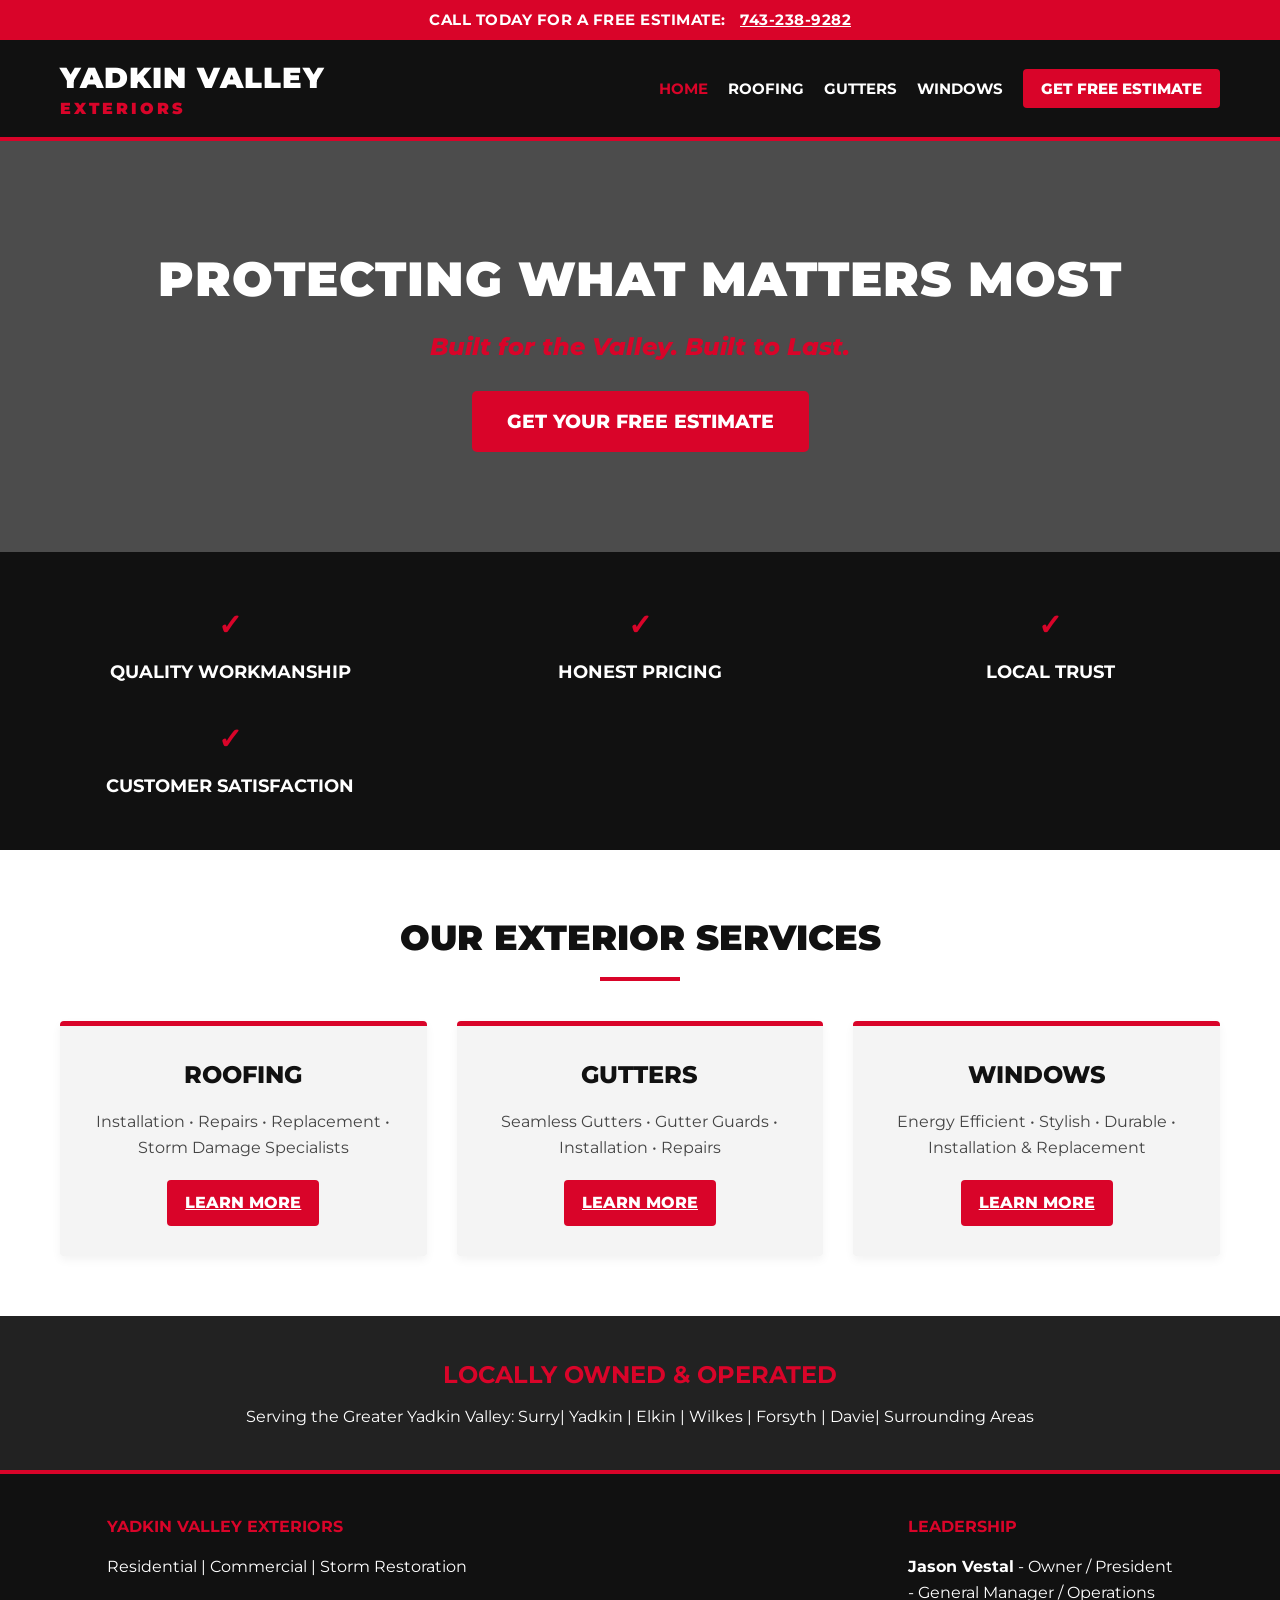
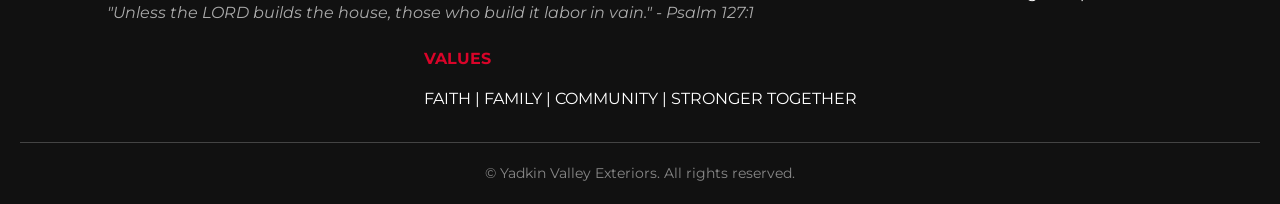
<file: index.html>
<!DOCTYPE html>
<html lang="en">
<head>
  <meta charset="UTF-8">
  <meta name="viewport" content="width=device-width, initial-scale=1.0">
  <title>Yadkin Valley Exteriors | Roofing, Gutters & Windows</title>
  <link rel="preconnect" href="https://fonts.googleapis.com">
  <link rel="preconnect" href="https://fonts.gstatic.com" crossorigin>
  <link href="https://fonts.googleapis.com/css2?family=Montserrat:wght@400;700;800;900&display=swap" rel="stylesheet">
  <link rel="stylesheet" href="style.css">
</head>
<body>

  <div class="top-bar">
    CALL TODAY FOR A FREE ESTIMATE: <a href="tel:7432389282">743-238-9282</a>
  </div>

  <header>
    <nav>
      <div class="logo-text">
        Yadkin Valley
        <span>EXTERIORS</span>
      </div>
      <ul>
        <li><a href="index.html" class="active">Home</a></li>
        <li><a href="roofing.html">Roofing</a></li>
        <li><a href="gutters.html">Gutters</a></li>
        <li><a href="windows.html">Windows</a></li>
        <li><a href="contact.html" class="nav-btn">Get Free Estimate</a></li>
      </ul>
    </nav>
  </header>

  <section class="hero">
    <h1>Protecting What Matters Most</h1>
    <p class="tagline">Built for the Valley. Built to Last.</p>
    <a href="contact.html" class="btn-primary">Get Your Free Estimate</a>
  </section>

  <section class="features-band">
    <div class="container grid-3" style="padding: 0;">
      <div class="feature-item"><span>✓</span> Quality Workmanship</div>
      <div class="feature-item"><span>✓</span> Honest Pricing</div>
      <div class="feature-item"><span>✓</span> Local Trust</div>
      <div class="feature-item"><span>✓</span> Customer Satisfaction</div>
    </div>
  </section>

  <section class="container">
    <h2 class="section-title">Our Exterior Services</h2>
    <div class="grid-3">
      <div class="card">
        <h3>Roofing</h3>
        <p>Installation • Repairs • Replacement • Storm Damage Specialists</p>
        <a href="roofing.html" class="nav-btn" style="display:inline-block;">Learn More</a>
      </div>
      <div class="card">
        <h3>Gutters</h3>
        <p>Seamless Gutters • Gutter Guards • Installation • Repairs</p>
        <a href="gutters.html" class="nav-btn" style="display:inline-block;">Learn More</a>
      </div>
      <div class="card">
        <h3>Windows</h3>
        <p>Energy Efficient • Stylish • Durable • Installation & Replacement</p>
        <a href="windows.html" class="nav-btn" style="display:inline-block;">Learn More</a>
      </div>
    </div>
  </section>

  <section class="service-area">
    <h2>Locally Owned & Operated</h2>
    <p>Serving the Greater Yadkin Valley: 
      Surry| Yadkin | Elkin | Wilkes | Forsyth | Davie| Surrounding Areas</p>
  </section>

  <footer>
    <div class="footer-info">
      <div class="footer-col">
        <h4>Yadkin Valley Exteriors</h4>
        <p>Residential | Commercial | Storm Restoration</p>
        <p class="quote-verse">"Unless the LORD builds the house, those who build it labor in vain." - Psalm 127:1</p>
      </div>
      <div class="footer-col">
        <h4>Leadership</h4>
        <p><strong>Jason Vestal</strong> - Owner / President</p>
        <p><strong></strong> - General Manager / Operations</p>
      </div>
      <div class="footer-col">
        <h4>Values</h4>
        <p>FAITH | FAMILY | COMMUNITY | STRONGER TOGETHER</p>
      </div>
    </div>
    <div class="copyright">
      &copy; Yadkin Valley Exteriors. All rights reserved.
    </div>
  </footer>

</body>
</html>
</file>
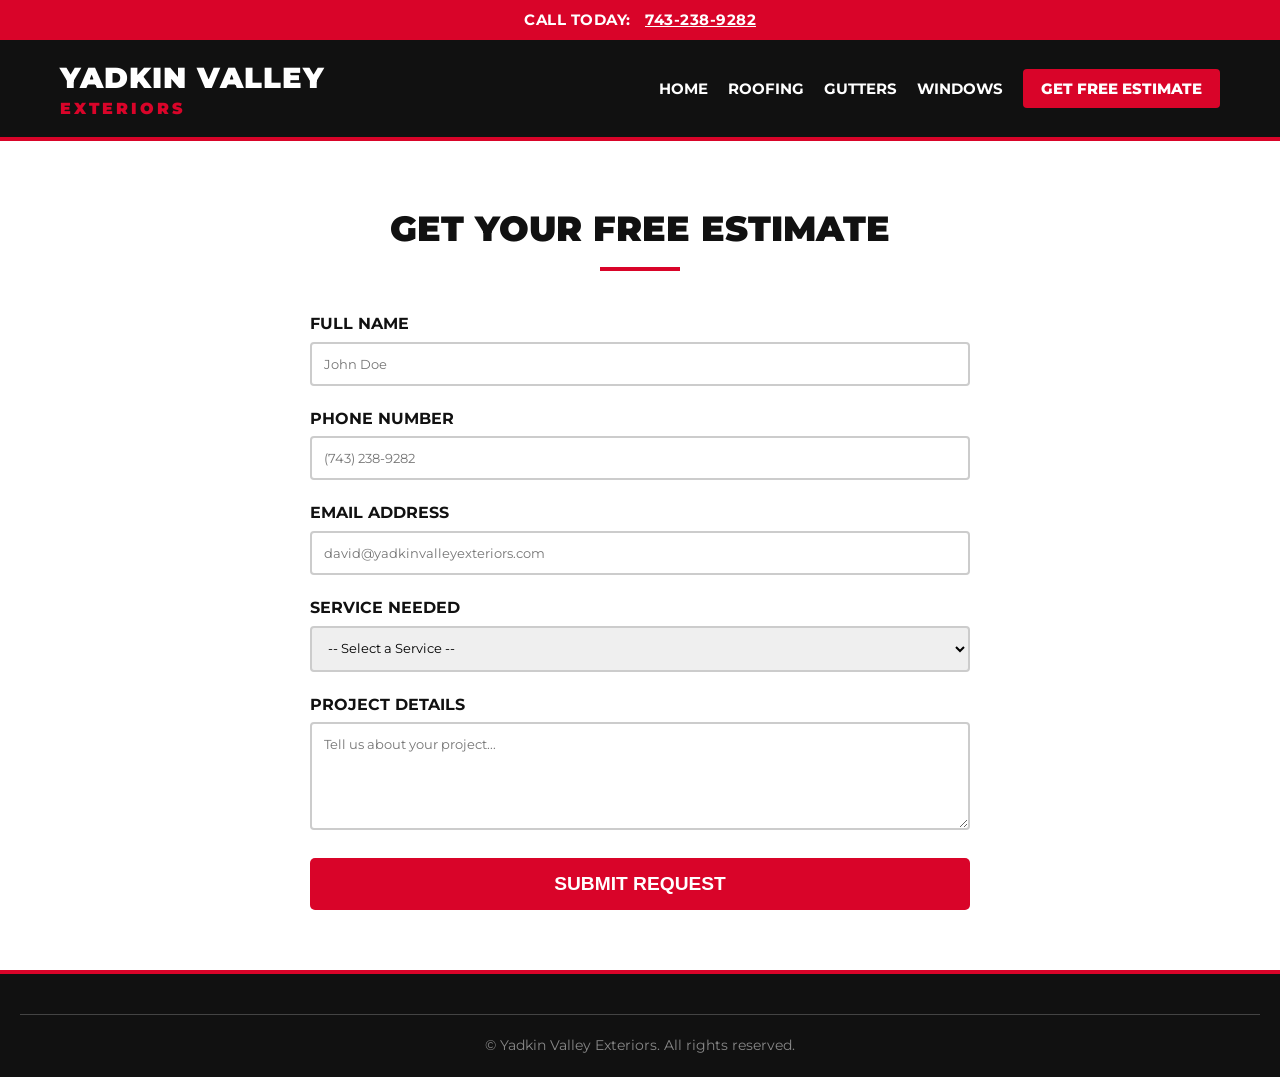
<file: contact.html>
<!DOCTYPE html>
<html lang="en">
<head>
  <meta charset="UTF-8">
  <meta name="viewport" content="width=device-width, initial-scale=1.0">
  <title>Get a Free Estimate | Yadkin Valley Exteriors</title>
  <link rel="stylesheet" href="style.css">
  <link href="https://fonts.googleapis.com/css2?family=Montserrat:wght@400;700;800;900&display=swap" rel="stylesheet">
</head>
<body>

  <div class="top-bar">
    CALL TODAY: <a href="tel:7432389282">743-238-9282</a>
  </div>

  <header>
    <nav>
      <div class="logo-text">Yadkin Valley <span>EXTERIORS</span></div>
      <ul>
        <li><a href="index.html">Home</a></li>
        <li><a href="roofing.html">Roofing</a></li>
        <li><a href="gutters.html">Gutters</a></li>
        <li><a href="windows.html">Windows</a></li>
        <li><a href="contact.html" class="active nav-btn">Get Free Estimate</a></li>
      </ul>
    </nav>
  </header>

  <section class="container" style="max-width: 700px;">
    <h2 class="section-title">Get Your Free Estimate</h2>
    
    <form action="#" method="POST">
      <div class="form-group">
        <label for="name">Full Name</label>
        <input type="text" id="name" name="name" required placeholder="John Doe">
      </div>

      <div class="form-group">
        <label for="phone">Phone Number</label>
        <input type="tel" id="phone" name="phone" required placeholder="(743) 238-9282">
      </div>

      <div class="form-group">
        <label for="email">Email Address</label>
        <input type="email" id="email" name="email" required placeholder="david@yadkinvalleyexteriors.com">
      </div>

      <div class="form-group">
        <label for="service">Service Needed</label>
        <select id="service" name="service" required>
          <option value="">-- Select a Service --</option>
          <option value="roofing">Roofing</option>
          <option value="gutters">Gutters</option>
          <option value="windows">Windows</option>
          <option value="storm">Storm Restoration</option>
          <option value="commercial">Commercial Services</option>
        </select>
      </div>

      <div class="form-group">
        <label for="message">Project Details</label>
        <textarea id="message" name="message" rows="5" placeholder="Tell us about your project..."></textarea>
      </div>

      <button type="submit" class="btn-primary" style="width: 100%; border: none; cursor: pointer;">Submit Request</button>
    </form>
  </section>

  <footer>
    <div class="copyright">&copy; Yadkin Valley Exteriors. All rights reserved.</div>
  </footer>

</body>
</html>
</file>
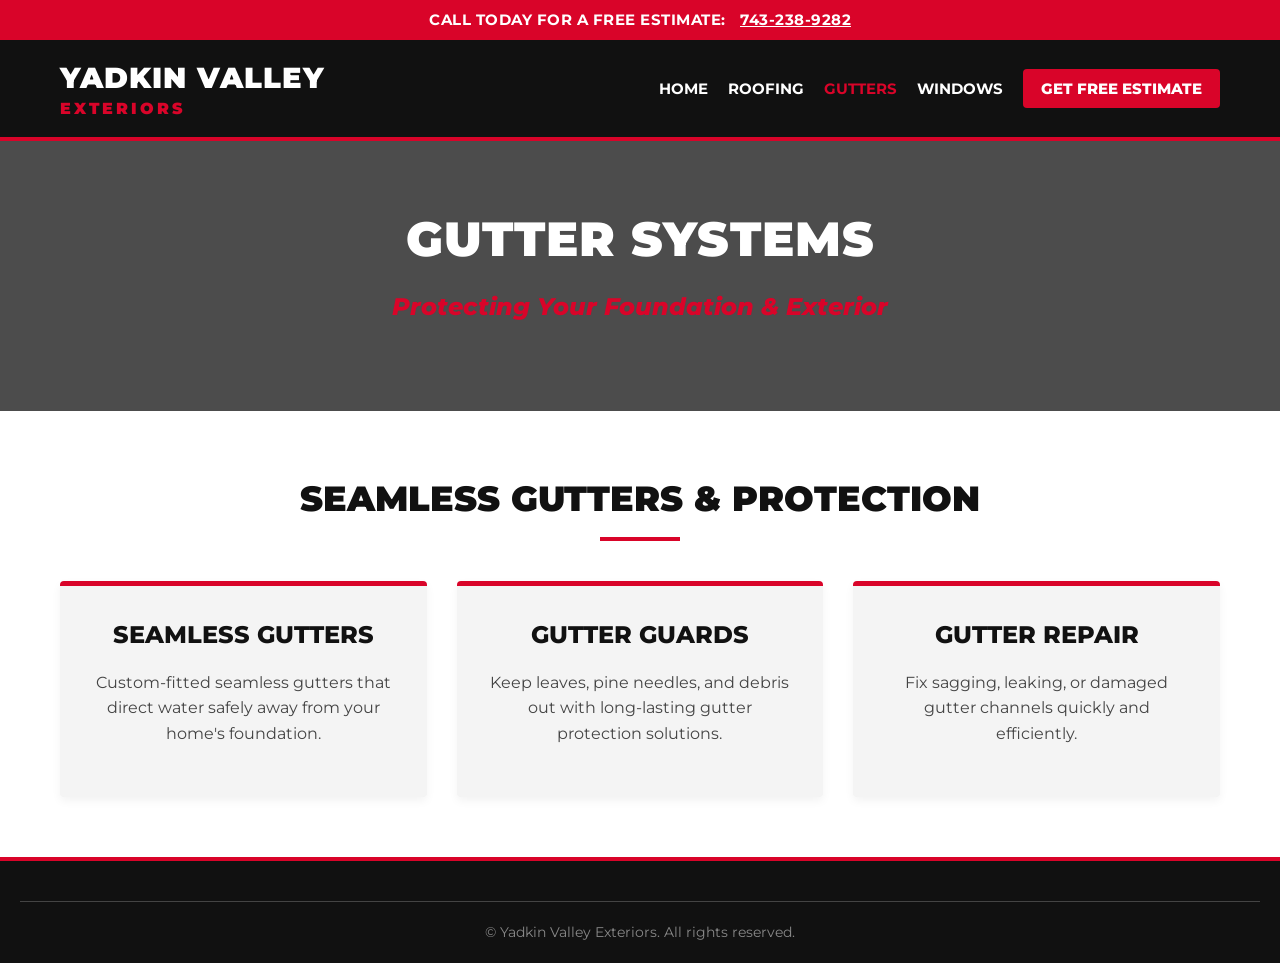
<file: gutters.html>
<!DOCTYPE html>
<html lang="en">
<head>
  <meta charset="UTF-8">
  <meta name="viewport" content="width=device-width, initial-scale=1.0">
  <title>Gutter Services | Yadkin Valley Exteriors</title>
  <link rel="stylesheet" href="style.css">
  <link href="https://fonts.googleapis.com/css2?family=Montserrat:wght@400;700;800;900&display=swap" rel="stylesheet">
</head>
<body>

  <div class="top-bar">
    CALL TODAY FOR A FREE ESTIMATE: <a href="tel:7432389282">743-238-9282</a>
  </div>

  <header>
    <nav>
      <div class="logo-text">Yadkin Valley <span>EXTERIORS</span></div>
      <ul>
        <li><a href="index.html">Home</a></li>
        <li><a href="roofing.html">Roofing</a></li>
        <li><a href="gutters.html" class="active">Gutters</a></li>
        <li><a href="windows.html">Windows</a></li>
        <li><a href="contact.html" class="nav-btn">Get Free Estimate</a></li>
      </ul>
    </nav>
  </header>

  <section class="hero" style="padding: 60px 20px;">
    <h1>Gutter Systems</h1>
    <p class="tagline">Protecting Your Foundation & Exterior</p>
  </section>

  <section class="container">
    <h2 class="section-title">Seamless Gutters & Protection</h2>
    <div class="grid-3">
      <div class="card">
        <h3>Seamless Gutters</h3>
        <p>Custom-fitted seamless gutters that direct water safely away from your home's foundation.</p>
      </div>
      <div class="card">
        <h3>Gutter Guards</h3>
        <p>Keep leaves, pine needles, and debris out with long-lasting gutter protection solutions.</p>
      </div>
      <div class="card">
        <h3>Gutter Repair</h3>
        <p>Fix sagging, leaking, or damaged gutter channels quickly and efficiently.</p>
      </div>
    </div>
  </section>

  <footer>
    <div class="copyright">&copy; Yadkin Valley Exteriors. All rights reserved.</div>
  </footer>

</body>
</html>
</file>
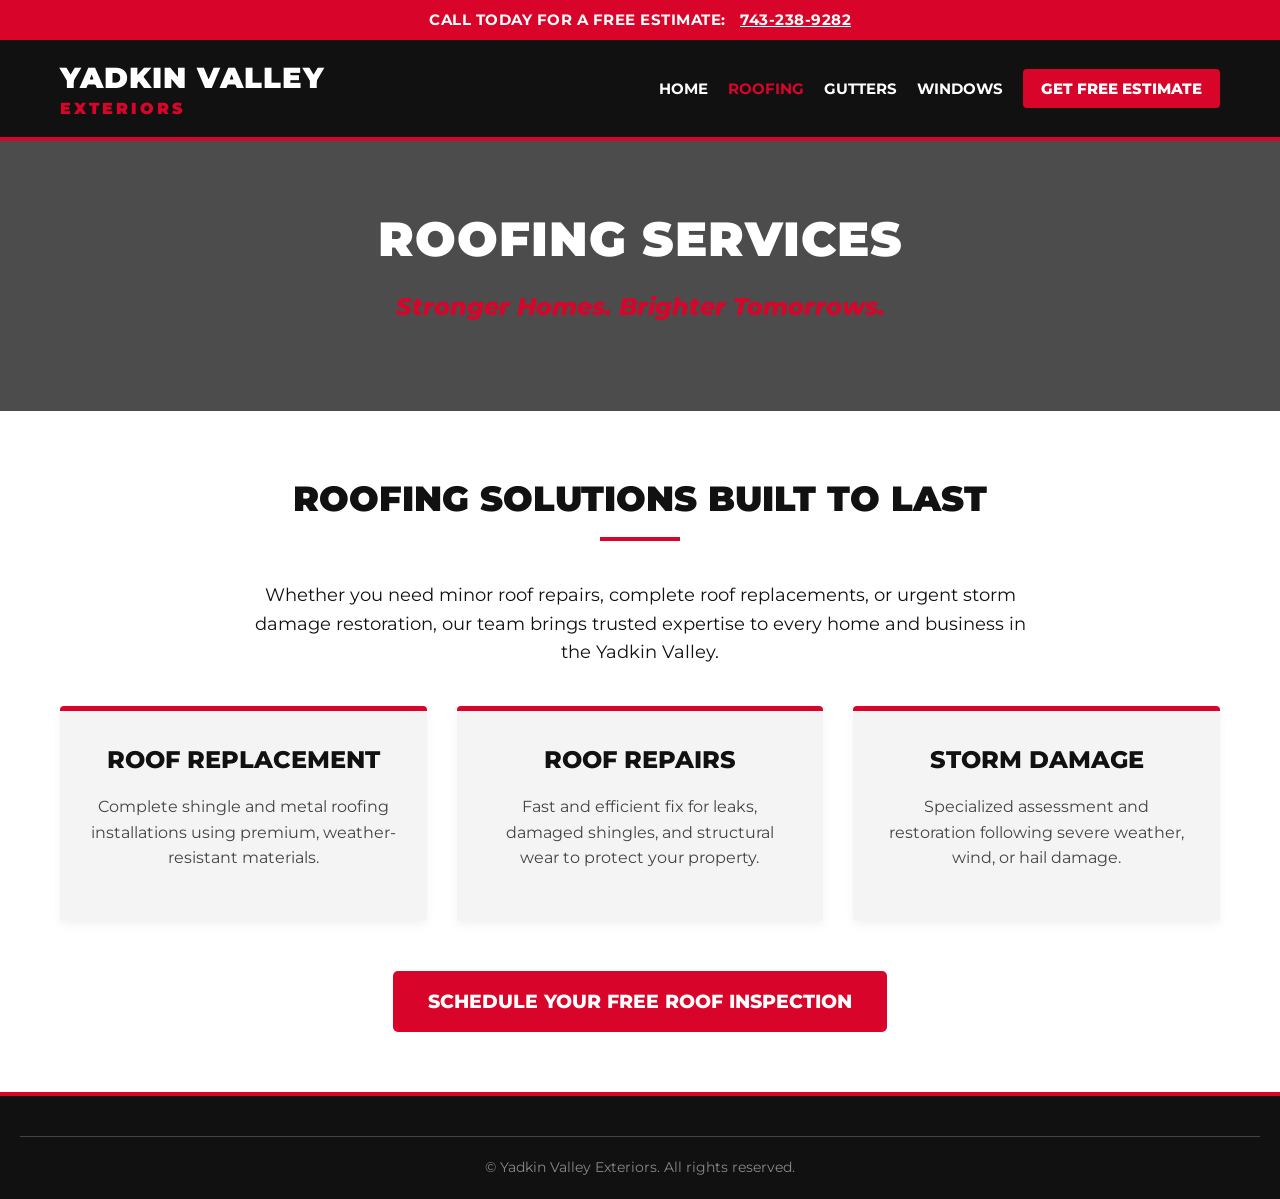
<file: roofing.html>
<!DOCTYPE html>
<html lang="en">
<head>
  <meta charset="UTF-8">
  <meta name="viewport" content="width=device-width, initial-scale=1.0">
  <title>Roofing Services | Yadkin Valley Exteriors</title>
  <link rel="stylesheet" href="style.css">
  <link href="https://fonts.googleapis.com/css2?family=Montserrat:wght@400;700;800;900&display=swap" rel="stylesheet">
</head>
<body>

  <div class="top-bar">
    CALL TODAY FOR A FREE ESTIMATE: <a href="tel:7432389282">743-238-9282</a>
  </div>

  <header>
    <nav>
      <div class="logo-text">Yadkin Valley <span>EXTERIORS</span></div>
      <ul>
        <li><a href="index.html">Home</a></li>
        <li><a href="roofing.html" class="active">Roofing</a></li>
        <li><a href="gutters.html">Gutters</a></li>
        <li><a href="windows.html">Windows</a></li>
        <li><a href="contact.html" class="nav-btn">Get Free Estimate</a></li>
      </ul>
    </nav>
  </header>

  <section class="hero" style="padding: 60px 20px;">
    <h1>Roofing Services</h1>
    <p class="tagline">Stronger Homes. Brighter Tomorrows.</p>
  </section>

  <section class="container">
    <h2 class="section-title">Roofing Solutions Built to Last</h2>
    <p style="text-align: center; max-width: 800px; margin: 0 auto 40px; font-size: 1.1rem;">
      Whether you need minor roof repairs, complete roof replacements, or urgent storm damage restoration, our team brings trusted expertise to every home and business in the Yadkin Valley.
    </p>

    <div class="grid-3">
      <div class="card">
        <h3>Roof Replacement</h3>
        <p>Complete shingle and metal roofing installations using premium, weather-resistant materials.</p>
      </div>
      <div class="card">
        <h3>Roof Repairs</h3>
        <p>Fast and efficient fix for leaks, damaged shingles, and structural wear to protect your property.</p>
      </div>
      <div class="card">
        <h3>Storm Damage</h3>
        <p>Specialized assessment and restoration following severe weather, wind, or hail damage.</p>
      </div>
    </div>

    <div style="text-align: center; margin-top: 50px;">
      <a href="contact.html" class="btn-primary">Schedule Your Free Roof Inspection</a>
    </div>
  </section>

  <footer>
    <div class="copyright">&copy; Yadkin Valley Exteriors. All rights reserved.</div>
  </footer>

</body>
</html>
</file>
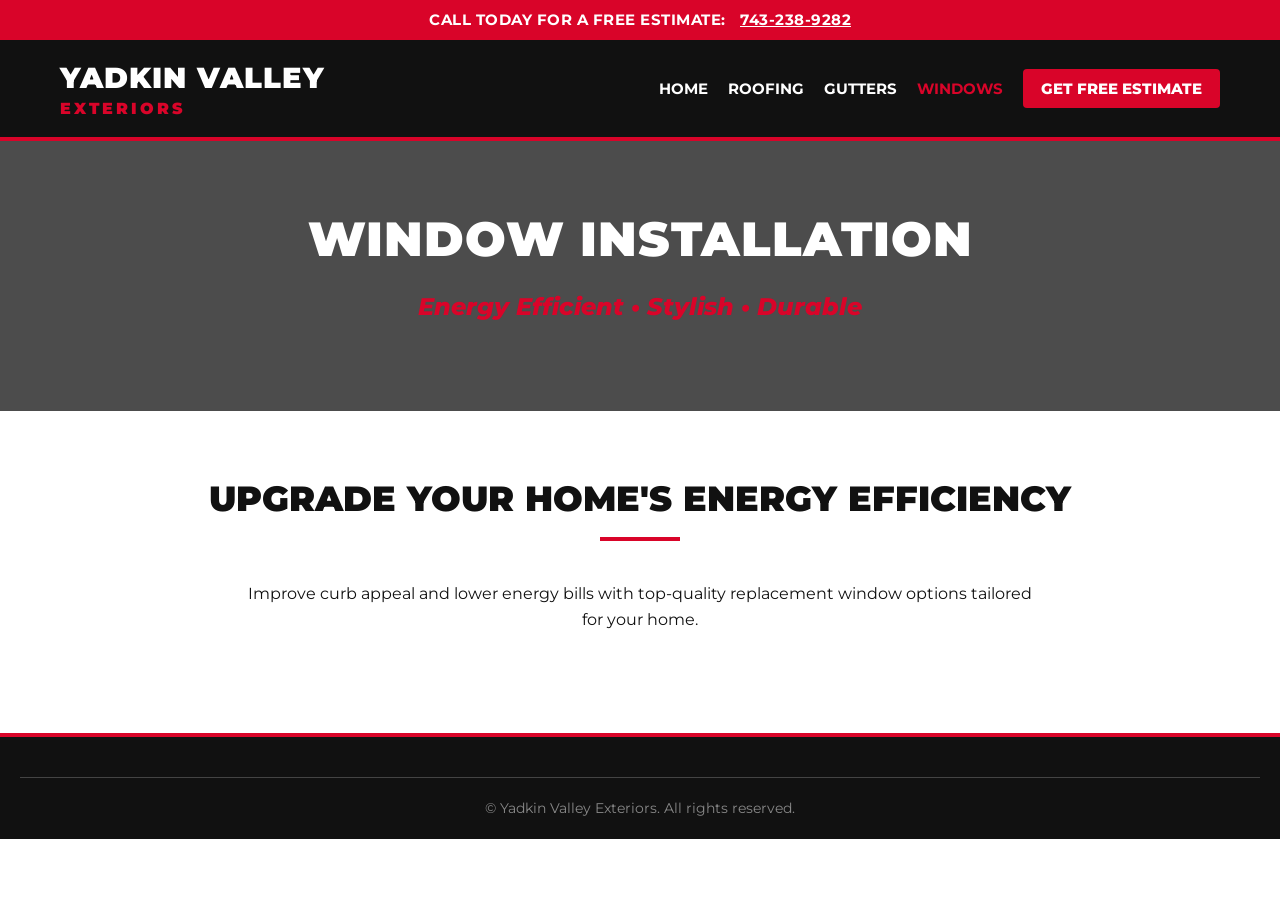
<file: windows.html>
<!DOCTYPE html>
<html lang="en">
<head>
  <meta charset="UTF-8">
  <meta name="viewport" content="width=device-width, initial-scale=1.0">
  <title>Window Installation | Yadkin Valley Exteriors</title>
  <link rel="stylesheet" href="style.css">
  <link href="https://fonts.googleapis.com/css2?family=Montserrat:wght@400;700;800;900&display=swap" rel="stylesheet">
</head>
<body>

  <div class="top-bar">
    CALL TODAY FOR A FREE ESTIMATE: <a href="tel:7432389282">743-238-9282</a>
  </div>

  <header>
    <nav>
      <div class="logo-text">Yadkin Valley <span>EXTERIORS</span></div>
      <ul>
        <li><a href="index.html">Home</a></li>
        <li><a href="roofing.html">Roofing</a></li>
        <li><a href="gutters.html">Gutters</a></li>
        <li><a href="windows.html" class="active">Windows</a></li>
        <li><a href="contact.html" class="nav-btn">Get Free Estimate</a></li>
      </ul>
    </nav>
  </header>

  <section class="hero" style="padding: 60px 20px;">
    <h1>Window Installation</h1>
    <p class="tagline">Energy Efficient • Stylish • Durable</p>
  </section>

  <section class="container">
    <h2 class="section-title">Upgrade Your Home's Energy Efficiency</h2>
    <p style="text-align: center; max-width: 800px; margin: 0 auto 40px;">
      Improve curb appeal and lower energy bills with top-quality replacement window options tailored for your home.
    </p>
  </section>

  <footer>
    <div class="copyright">&copy; Yadkin Valley Exteriors. All rights reserved.</div>
  </footer>

</body>
</html>
</file>
<file: style.css>
/* Custom CSS Variables for Yadkin Valley Exteriors Branding */
:root {
  --primary-red: #d90429;
  --dark-red: #9e0018;
  --black: #111111;
  --dark-gray: #222222;
  --medium-gray: #444444;
  --light-gray: #f4f4f4;
  --white: #ffffff;
  --font-main: 'Montserrat', sans-serif;
}

* {
  box-sizing: border-box;
  margin: 0;
  padding: 0;
}

body {
  font-family: var(--font-main);
  color: var(--black);
  background-color: var(--white);
  line-height: 1.6;
}

/* Header & Navigation */
header {
  background-color: var(--black);
  border-bottom: 4px solid var(--primary-red);
  position: sticky;
  top: 0;
  z-index: 1000;
}

.top-bar {
  background-color: var(--primary-red);
  color: var(--white);
  text-align: center;
  padding: 8px 15px;
  font-weight: bold;
  font-size: 0.95rem;
  letter-spacing: 0.5px;
}

.top-bar a {
  color: var(--white);
  text-decoration: underline;
  margin-left: 10px;
}

nav {
  display: flex;
  justify-content: space-between;
  align-items: center;
  max-width: 1200px;
  margin: 0 auto;
  padding: 15px 20px;
}

.logo-text {
  font-size: 1.8rem;
  font-weight: 900;
  color: var(--white);
  text-transform: uppercase;
  letter-spacing: 1px;
}

.logo-text span {
  color: var(--primary-red);
  display: block;
  font-size: 1rem;
  letter-spacing: 3px;
  margin-top: -5px;
}

nav ul {
  display: flex;
  list-style: none;
  gap: 20px;
  align-items: center;
}

nav a {
  color: var(--white);
  text-decoration: none;
  font-weight: 700;
  text-transform: uppercase;
  font-size: 0.95rem;
  transition: color 0.3s;
}

nav a:hover, nav a.active {
  color: var(--primary-red);
}

.nav-btn {
  background-color: var(--primary-red);
  color: var(--white) !important;
  padding: 10px 18px;
  border-radius: 4px;
  text-transform: uppercase;
  font-weight: 800;
}

.nav-btn:hover {
  background-color: var(--dark-red);
}

/* Hero Section */
.hero {
  background: linear-gradient(rgba(0,0,0,0.7), rgba(0,0,0,0.7)), url('https://images.unsplash.com/photo-1600585154340-be6161a56a0c?auto=format&fit=crop&w=1600&q=80') center/cover no-repeat;
  color: var(--white);
  text-align: center;
  padding: 100px 20px;
}

.hero h1 {
  font-size: 3rem;
  font-weight: 900;
  text-transform: uppercase;
  margin-bottom: 10px;
  letter-spacing: 1px;
}

.hero p.tagline {
  font-size: 1.5rem;
  color: var(--primary-red);
  font-weight: 800;
  font-style: italic;
  margin-bottom: 25px;
}

.btn-primary {
  display: inline-block;
  background-color: var(--primary-red);
  color: var(--white);
  padding: 15px 35px;
  font-size: 1.2rem;
  font-weight: 800;
  text-decoration: none;
  border-radius: 5px;
  text-transform: uppercase;
  transition: background 0.3s;
}

.btn-primary:hover {
  background-color: var(--dark-red);
}

/* Layout Containers */
.container {
  max-width: 1200px;
  margin: 0 auto;
  padding: 60px 20px;
}

.section-title {
  text-align: center;
  font-size: 2.2rem;
  font-weight: 900;
  text-transform: uppercase;
  margin-bottom: 40px;
  position: relative;
}

.section-title::after {
  content: '';
  display: block;
  width: 80px;
  height: 4px;
  background-color: var(--primary-red);
  margin: 10px auto 0;
}

/* Grid Cards (Services & Features) */
.grid-3 {
  display: grid;
  grid-template-columns: repeat(auto-fit, minmax(300px, 1fr));
  gap: 30px;
}

.card {
  background: var(--light-gray);
  border-top: 5px solid var(--primary-red);
  padding: 30px;
  text-align: center;
  border-radius: 4px;
  box-shadow: 0 4px 10px rgba(0,0,0,0.05);
}

.card h3 {
  font-size: 1.5rem;
  font-weight: 800;
  text-transform: uppercase;
  margin-bottom: 15px;
}

.card p {
  color: var(--medium-gray);
  margin-bottom: 20px;
}

/* Features Band */
.features-band {
  background-color: var(--black);
  color: var(--white);
  padding: 50px 20px;
}

.feature-item {
  text-align: center;
  font-weight: 700;
  font-size: 1.1rem;
  text-transform: uppercase;
}

.feature-item span {
  display: block;
  color: var(--primary-red);
  font-size: 1.8rem;
  margin-bottom: 10px;
}

/* Local Area Banner */
.service-area {
  background-color: var(--dark-gray);
  color: var(--white);
  text-align: center;
  padding: 40px 20px;
}

.service-area h2 {
  color: var(--primary-red);
  text-transform: uppercase;
  margin-bottom: 10px;
}

/* Footer */
footer {
  background-color: var(--black);
  color: var(--white);
  border-top: 4px solid var(--primary-red);
  padding: 40px 20px 20px;
  text-align: center;
}

.footer-info {
  display: flex;
  flex-wrap: wrap;
  justify-content: space-around;
  max-width: 1200px;
  margin: 0 auto 30px;
  gap: 20px;
  text-align: left;
}

.footer-col h4 {
  color: var(--primary-red);
  text-transform: uppercase;
  margin-bottom: 15px;
}

.quote-verse {
  font-style: italic;
  margin-top: 20px;
  color: #aaa;
}

.copyright {
  border-top: 1px solid var(--medium-gray);
  padding-top: 20px;
  font-size: 0.85rem;
  color: #888;
}

/* Form Styles */
.form-group {
  margin-bottom: 20px;
  text-align: left;
}

.form-group label {
  display: block;
  font-weight: 700;
  margin-bottom: 5px;
  text-transform: uppercase;
}

.form-group input, 
.form-group select, 
.form-group textarea {
  width: 100%;
  padding: 12px;
  border: 2px solid #ccc;
  border-radius: 4px;
  font-family: inherit;
}

.form-group input:focus, 
.form-group select:focus, 
.form-group textarea:focus {
  border-color: var(--primary-red);
  outline: none;
}
</file>
